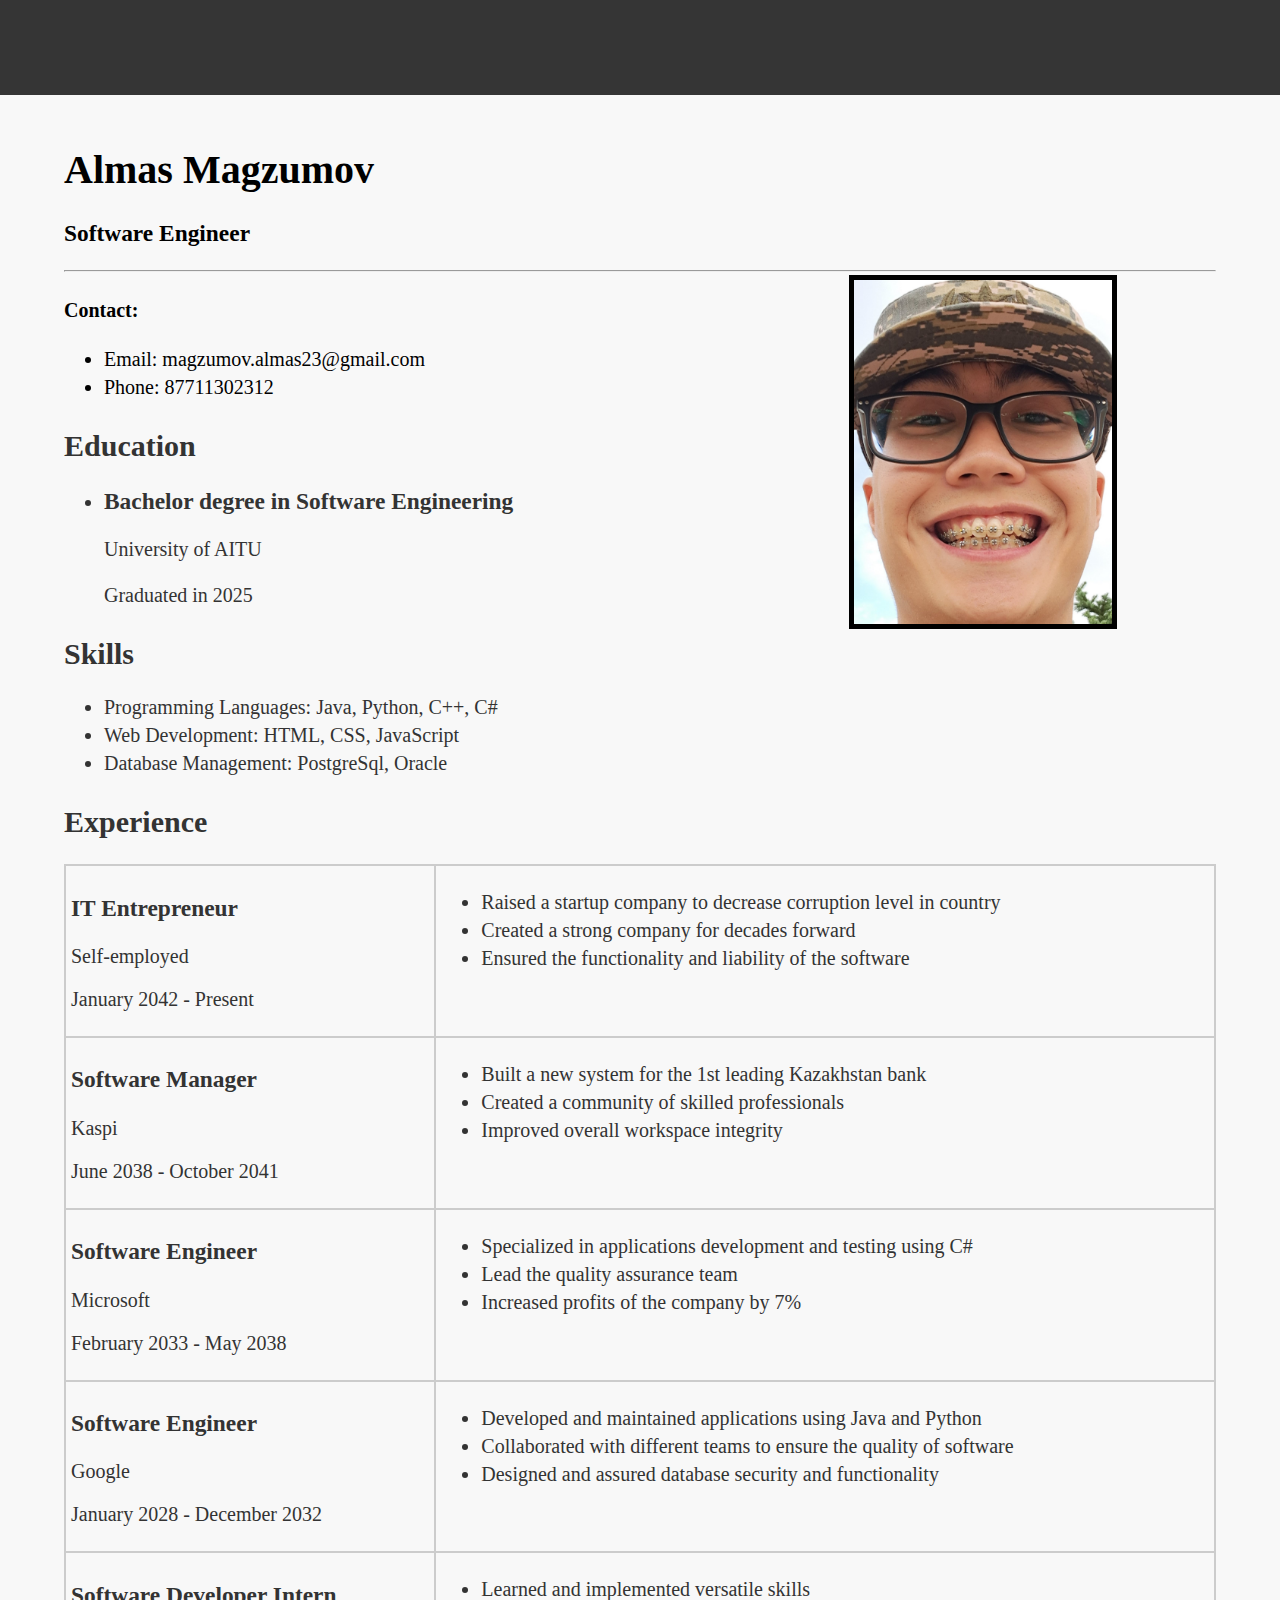
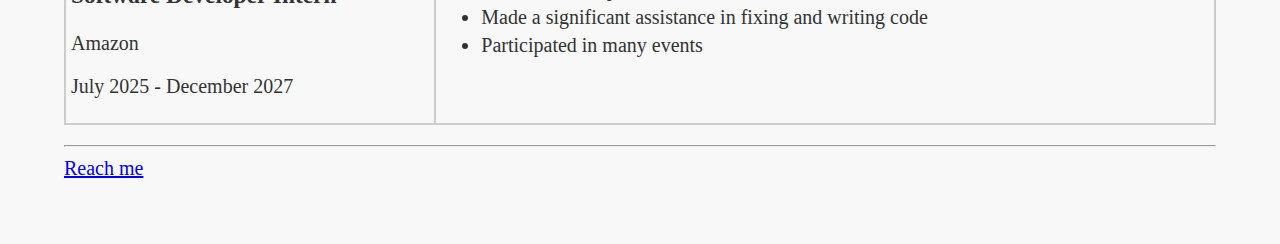
<file: index.html>
<!DOCTYPE html>
<html lang="en">
<head>
    <meta charset="UTF-8">
    <meta name="viewport" content="width=device-width, initial-scale=1.0">
    <title>CV page</title>
    <link rel="stylesheet" href="../CSS/style.css">
    <link rel="icon" type="image/x-icon" href="../images/favicon2.png">
    <!--favicon from icons8.com-->
</head>
<body>
<div class="header">
    <div class="portrait">
        <img src="../images/face.jpg" alt="Portrait">
    </div>
</div>
<div class="info">
    <h1><b>Almas Magzumov</b></h1>
    <h3><b>Software Engineer</b></h3>
    <hr>
    <h4><b>Contact:</b></h4>
    <ul>
        <li>
            Email: magzumov.almas23@gmail.com
        </li>
        <li>
            Phone: 87711302312
        </li>
    </ul>
</div>
<h2><b>Education</b></h2>
<ul>
    <li>
        <h3>
            <b>Bachelor degree in Software Engineering</b>
        </h3>
    </li>

</ul>
<div class="margin">
    <p>University of AITU<br><br>
    Graduated in 2025
    </p>
</div>
<h2><b>Skills</b></h2>
<ul>
    <li>Programming Languages: Java, Python, C++, C#</li>
    <li>Web Development: HTML, CSS, JavaScript</li>
    <li>Database Management: PostgreSql, Oracle</li>
</ul>
<h2><b>Experience</b></h2>
<table>
    <tr>
        <td>
            <h3>
                <b>IT Entrepreneur</b>
            </h3>
            <p>Self-employed</p>
            <p>January 2042 - Present</p>
        </td>
        <td>
            <ul>
                <li>
                    Raised a startup company to decrease corruption level in country
                </li>
                <li>
                    Created a strong company for decades forward
                </li>
                <li>
                    Ensured the functionality and liability of the software
                </li>
            </ul>
        </td>
    </tr>
    <tr>
        <td>
            <h3>
                <b>Software Manager</b>
            </h3>
            <p>Kaspi</p>
            <p>June 2038 - October 2041</p>
        </td>
        <td>
            <ul>
                <li>
                    Built a new system for the 1st leading Kazakhstan bank
                </li>
                <li>
                    Created a community of skilled professionals
                </li>
                <li>
                    Improved overall workspace integrity
                </li>
            </ul>
        </td>
    </tr>
    <tr>
        <td>
            <h3>
                <b>Software Engineer</b>
            </h3>
            <p>Microsoft</p>
            <p>February 2033 - May 2038</p>
        </td>
        <td>
            <ul>
                <li>
                    Specialized in applications development and testing using C#
                </li>
                <li>
                    Lead the quality assurance team
                </li>
                <li>
                    Increased profits of the company by 7%
                </li>
            </ul>
        </td>
    </tr>
    <tr>
        <td>
            <h3>
                <b>Software Engineer</b>
            </h3>
            <p>Google</p>
            <p>January 2028 - December 2032</p>
        </td>
        <td>
            <ul>
                <li>
                    Developed and maintained applications using Java and Python
                </li>
                <li>
                    Collaborated with different teams to ensure the quality of software
                </li>
                <li>
                    Designed and assured database security and functionality
                </li>
            </ul>
        </td>
    </tr>
    <tr>
        <td>
            <h3>
                <b>Software Developer Intern</b>
            </h3>
            <p>Amazon</p>
            <p>July 2025 - December 2027</p>
        </td>
        <td>
            <ul>
                <li>Learned and implemented versatile skills</li>
                <li>Made a significant assistance in fixing and writing code</li>
                <li>Participated in many events</li>
            </ul>
        </td>
    </tr>
</table>
<hr>
<a href="contacts.html">Reach me</a>
</body>
</html>
</file>
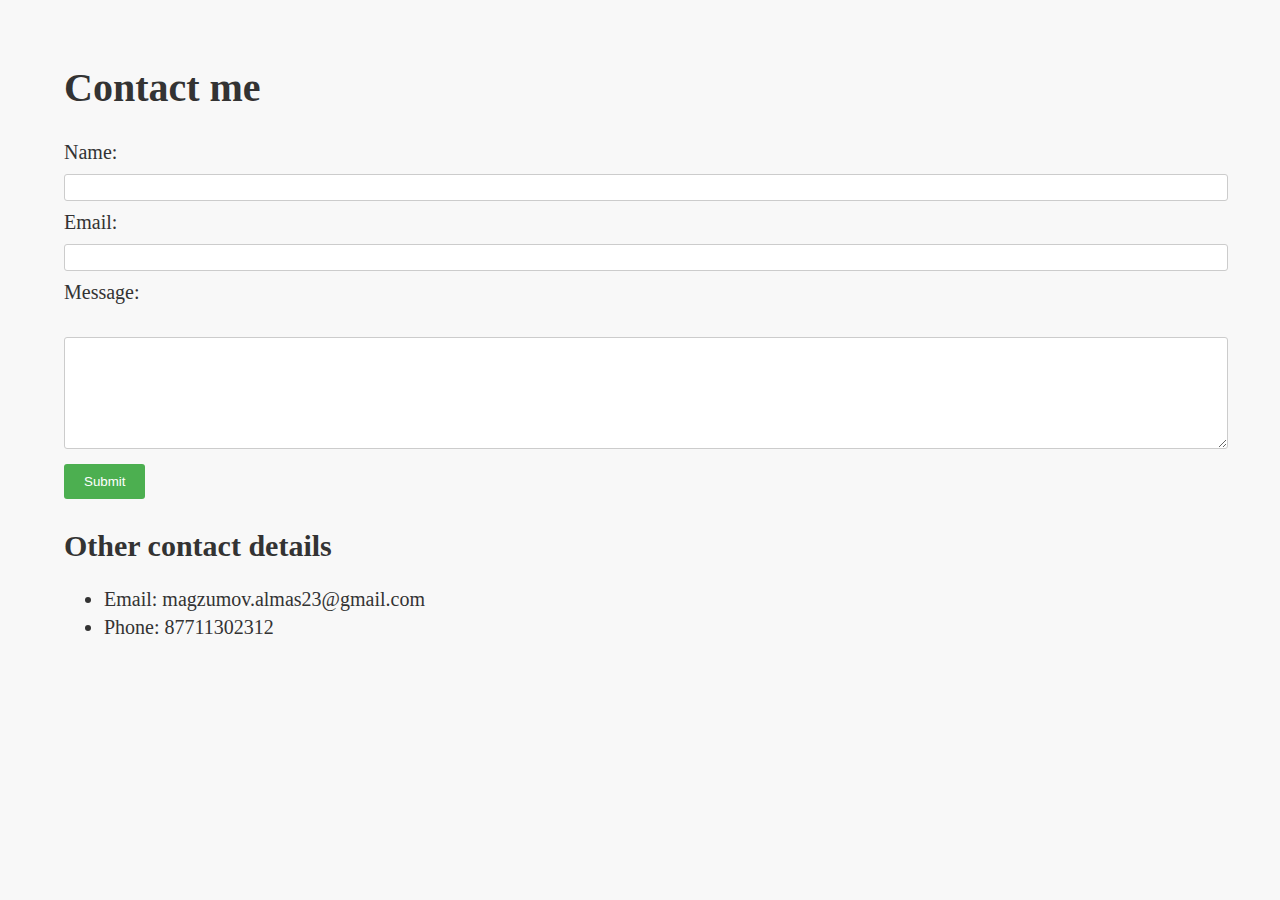
<file: contacts.html>
<!DOCTYPE html>
<html lang="en">
<head>
    <meta charset="UTF-8">
    <meta name="viewport" content="width=device-width, initial-scale=1.0">
    <title>Contacts</title>
    <link rel="stylesheet" href="../CSS/style.css">
    <link rel="icon" type="image/x-icon" href="../images/favicon2.png">
    <!--favicon from icons8.com-->
</head>
<body>
<h1><b>Contact me</b></h1>
<form>
    <label for="name">Name:</label>
    <input type="text" id="name" name="name"><br>
    <label for="email">Email:</label>
    <input type="email" id="email" name="email"><br>
    <label for="message">Message:</label><br>
    <textarea id="message" name="message"></textarea><br>
    <input type="submit" value="Submit">
</form>
<h2>Other contact details</h2>
<ul>
    <li>
        Email: magzumov.almas23@gmail.com
    </li>
    <li>
        Phone: 87711302312
    </li>
</ul>
</body>
</html>
</file>
<file: CSS/style.css>
/* Styling for the entire page */
body {
    background-color: #f8f8f8;
    color: #333;
    font-family: "Georgia", Georgia, serif;
    margin: 5%;
    font-size: 20px;
    padding: 0;
}

img {
    border: 5px solid black;
    position: absolute;
    left: 60%;
    top: 200px;
    width: 20%;
    height: auto;
    margin: 80px;
}
.info {
    color: black;
    margin-top: 120px;
}
/* Styling for the header section */
.header {
    position: relative;
    height: 100px;
    background-color: #353535;
    margin: -6%;
}
header h1 {
    margin: 0;
}
header h3 {
    margin-top: 0;
}
header a {
    color: #fff;
    text-decoration: none;
}
/* Styling for the main content section */
main {
    padding: 20px;
}
h2 {
    margin-top: 30px;
}
ul {
    margin-top: 20px;
    margin-bottom: 20px;
}
li {
    margin-bottom: 5px;
}
table {
    width: 100%;
    border-collapse: collapse;
    margin-bottom: 20px;
}
td {
    vertical-align: top;
    padding: 5px;
    border: 2px solid #ccc;
}
main td:first-child {
    width: 30%;
}
main td:last-child {
    width: 70%;
}
/* Styling for the contact form */
form {
    margin-top: 30px;
}
form label {
    display: block;
    margin-bottom: 10px;
}
form input[type="text"],
form input[type="email"],
form textarea {
    width: 100%;
    padding: 5px;
    margin-bottom: 10px;
    border-radius: 3px;
    border: 1px solid #ccc;
}
form textarea {
    height: 100px;
}
form input[type="submit"] {
    background-color: #4CAF50;
    color: #fff;
    border: none;
    border-radius: 3px;
    padding: 10px 20px;
    cursor: pointer;
}
form input[type="submit"]:hover {
    background-color: #3e8e41;
}
.margin{
    position: relative;
    margin-left: 40px;
}
</file>
